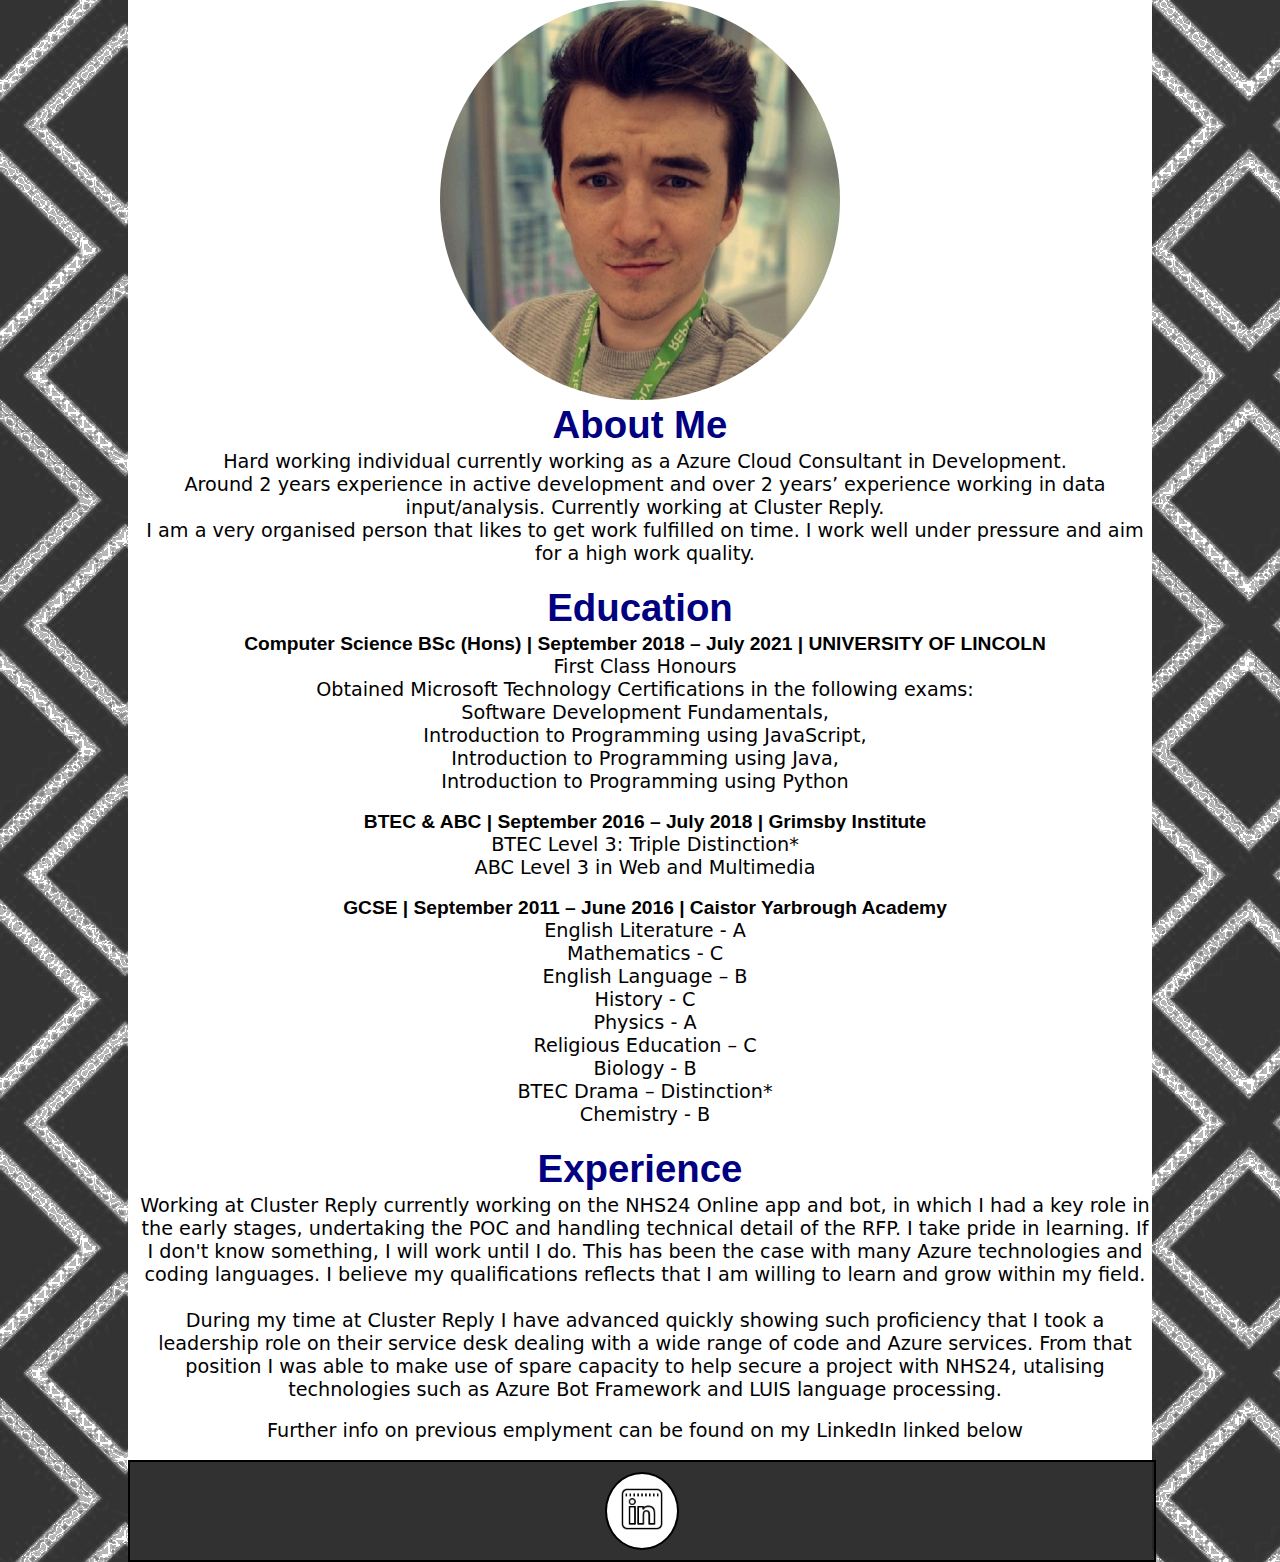
<file: index.html>
<!DOCTYPE html>
<!-- lang sets language -->
<html lang="en">

<head>
    <!-- sets title -->
    <title>Beckham Tuplin - Home</title>
    <!-- links stylesheets -->
    <link rel="stylesheet" type="text/css" href="http://www.jeasyui.com/easyui/themes/default/easyui.css">
    <link rel="stylesheet" type="text/css" href="http://www.jeasyui.com/easyui/themes/icon.css">
    <link rel="stylesheet" type="text/css" href="css/stylesheet.css">
    <!-- Adds favicon -->
    <link rel="shortcut icon" type="image/png" href="assets/favicon.ico" />
</head>

<body>
    <!-- wrapper for the purpose of keeping elements within the bounds of the site -->
    <div id=wrapper>
	<!--
        header of the site for top elements 
        <header>
            nav tag holds navigation for the site
            <nav id="topnav">
                <ul>
                    <li>
                        <a class="active" href="index.html"><img src="assets/Home.png" alt="Home"></a>
                        <a href="art.html"><img src="assets/art.png" alt="art"></a>
                        <a href="demo.html"><img src="assets/Video.png" alt="Video"></a>
                    </li>
                </ul>
            </nav>
        </header>
	//-->
	
	
		<img class="circular--square" src="assets/BeckhamTuplin1.jpg" />
	

        <!-- container for mailing list information -->
        <div id="aboutme">
            <h1>About Me</h1>
		</div>
		<div id="aboutmepara">
            <p>Hard working individual currently working as a Azure Cloud Consultant in Development. <br>Around 2 years experience in active development and over 2 years’ experience working in data input/analysis. Currently working at Cluster Reply. <br>I am a very organised person that likes to get work fulfilled on time. I work well under pressure and aim for a high work quality.</p> 
			<br>
        </div>
		
		<div id="education">
            <h1>Education</h1>
		</div>
		<div id="educationpara">
			<h2>Computer Science BSc (Hons) | September 2018 – July 2021 | UNIVERSITY OF LINCOLN</h2><p>First Class Honours<br>Obtained Microsoft Technology Certifications in the following exams: <br>Software Development Fundamentals, <br>Introduction to Programming using JavaScript, <br>Introduction to Programming using Java, <br>Introduction to Programming using Python<br></p>
			<br><h2>BTEC & ABC | September 2016 – July 2018 | Grimsby Institute</h2><p>BTEC Level 3: Triple Distinction* <br>ABC Level 3 in Web and Multimedia<br></p>
            <br><h2>GCSE | September 2011 – June 2016 | Caistor Yarbrough Academy</h2> <p>English Literature - A <br>Mathematics - C <br>English Language – B <br>History - C <br>Physics - A <br>Religious Education – C <br>Biology - B	<br>BTEC Drama – Distinction* <br>Chemistry - B	<br></p> 
			<br>
		</div>
		
		<div id="experience">
            <h1>Experience</h1>
		</div>
		
		<div id="experiencepara">
		<p>Working at Cluster Reply currently working on the NHS24 Online app and bot, in which I had a key role in the early stages, undertaking the POC and handling technical detail of the RFP. I take pride in learning. If I don't know something, I will work until I do. This has been the case with many Azure technologies and coding languages. I believe my qualifications reflects that I am willing to learn and grow within my field. <br><br>During my time at Cluster Reply I have advanced quickly showing such proficiency that I took a leadership role on their service desk dealing with a wide range of code and Azure services. From that position I was able to make use of spare capacity to help secure a project with NHS24, utalising technologies such as Azure Bot Framework and LUIS language processing.</p>
		<br>
		<p>Further info on previous emplyment can be found on my LinkedIn linked below</p>
		<br>
		</div>
		
		

        <!-- footer for the bottom elements -->
        <footer>
            <!-- navigation tags for social media -->
            <nav id="social">
                <ul>
                    <li>
                        <!-- styled hyperlinks to overclockers uk social media -->
                        <a href="https://www.linkedin.com/in/beckhamtuplin/"><img src="assets/LinkedIn.png" alt="linkedin"></a>
                        <!--<a href="contact.html"><img src="assets/mail.png" alt="contact"></a>-->
                      
                    </li>
                </ul>
            </nav>
        </footer>

    </div>

</body>

</html>
</file>
<file: css/stylesheet.css>
/*removes default margin and padding and defaults border-box*/
/** {
    margin: 0;
    padding: 0;
    box-sizing: border-box;
}/*

/* body tag with a background image set*/
body {
    background-image: url("../assets/background.png");
    background-color: rgba(38, 38, 38, .95);
	display: table-footer-group;
    flex-direction: column;
}

/*wapper to keep elements within its bounds*/
#wrapper {
    width: 80%;
    background-color: white;
	margin-left: auto;
	margin-right: auto;
}

/*used in head of document black styling as a fail safe incase of gaps between elements*/
header {
    background-color: black;
}



/*top navigation styling, inline used to keep elements on one line*/
#topnav {
    border: 2px solid white;
    width: 100%;
    background: rgba(38, 38, 38, .95);
    display: inline-flex;
}



/*styles images navigation within topnav*/
#topnav a 
{
    border: 2px solid black;
    border-radius: 50%;
    display: inline-block;
    padding: 10px;
    box-sizing: border-box;
    margin: 10px;
    background-color: white;
}

#topnav a img
{
	height:50px;
	width:50px;
}

/*on hover used to display a different colour on mouse over*/
#topnav a:hover 
{
    background-color: gray;
}

#contain {
    background-color: rgba(38, 38, 38, .95);
}

#picture{
	display:inline;
}

.circular--square {
  display: inline-block;
  border-radius: 50%;
  width: 400px;
  height: 400px;
  overflow: hidden;
  text-align: center;
  display: block;
  margin-left: auto;
  margin-right: auto;


}



/*styling of div containing mailing list info, margin auto to center*/
#aboutme {
    background-color:white;
    text-align:center;
    margin:auto;
}
#aboutmepara
{
	text-align:center;
    background-color:white;
	padding-left:10px;
    margin:auto;
}

#education {
    background-color:white;
    text-align:center;
    margin:auto;
}
#educationpara
{
	text-align:center;
    background-color:white;
	padding-left:10px;
    margin:auto;
}

#experience {
    background-color:white;
    text-align:center;
    margin:auto;
}
#experiencepara
{
	text-align:center;
    background-color:white;
	padding-left:10px;
    margin:auto;
}

#design {
    background-color:white;
    text-align:center;
    margin:auto;
}
#designpara
{
	text-align:center;
    background-color:white;
	padding-left:10px;
    margin:auto;
}


/*styling of socialmedia div*/
#social {
    border: 2px solid black;
    width: 100%;
    background: rgba(38, 38, 38, .95);
    display: inline-flex;
}

/*styling of links within soicalmedia div, inline to keep them on the same line, radius to round them*/
#social a {
    border: 2px solid black;
    border-radius: 50%;
    display: inline-block;
    padding: 10px;
    box-sizing: border-box;
    margin: 10px;
    background-color: white;
}

#social a img
{
	height:50px;
	width:50px;
}

/*change of colour when user hovers over social links*/
#social a:hover {
    background-color: gray;
}

/*h1 tag with font styling to match look of site*/
h1 {
    color: navy;
    font-size: 240%;
    font-family: "Lato",Tahoma,sans-serif;
    margin: 3px;
}

/*h2 tag with font styling to match look of site*/
h2 {
    font-family: "Lato",Tahoma,sans-serif;
    color: black;
    display: inline;
    font-size:120%;
}
/*p tag styled inline so multiple can be used and still be displayed on the same line*/
p {
    color: black;
    font-family: "Segoe UI", Frutiger, "Frutiger Linotype", "Dejavu Sans", "Helvetica Neue", Arial, sans-serif;
    margin:0px;
    font-size:120%;
}


/*centers ul tags*/
ul {
    list-style: none;
    margin: 0 auto;
    padding: 0px;
    text-align: center;
}



#images{
  margin-left: auto;
  margin-right: auto;
  display:inline;
}
#images img{
  margin-left: auto;
  margin-right: auto;
  display:block;
  width:700px;

}

#contactme{
    background-color:white;
    text-align:center;
    margin:auto;
}




/*div that holds demo video*/
#demoholder {
 
    background: white;
    text-align:center;
}
</file>
